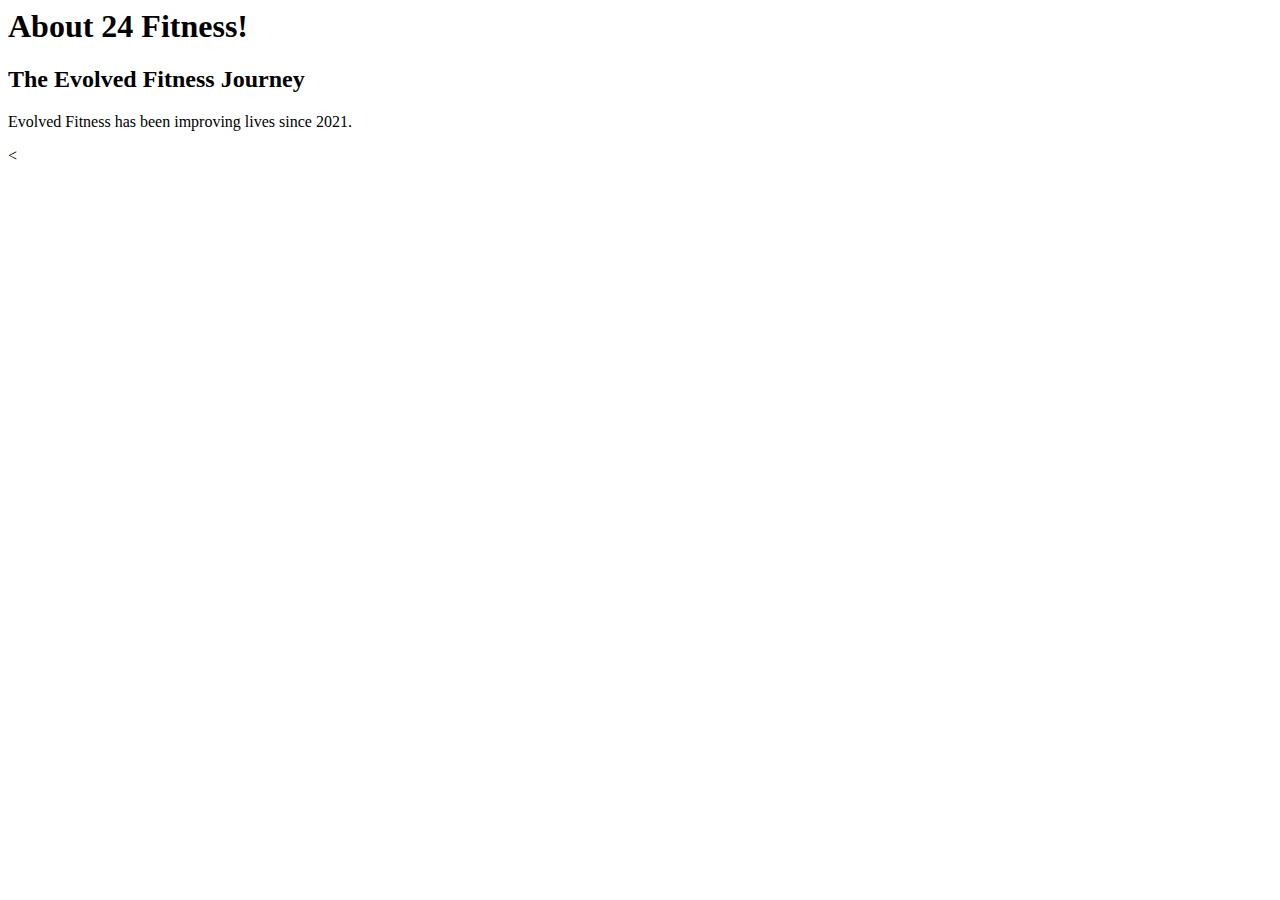
<file: TestHTML/index.html>
<html>
    <head>
        <title>About 24 Fitness</title>
    </head>
    
<body>
    <h1>About 24 Fitness!</h1>
    <h2>The Evolved Fitness Journey</h2>
    <p>Evolved Fitness has been improving lives since 2021.</p>
    <

</body>

</html>
</file>
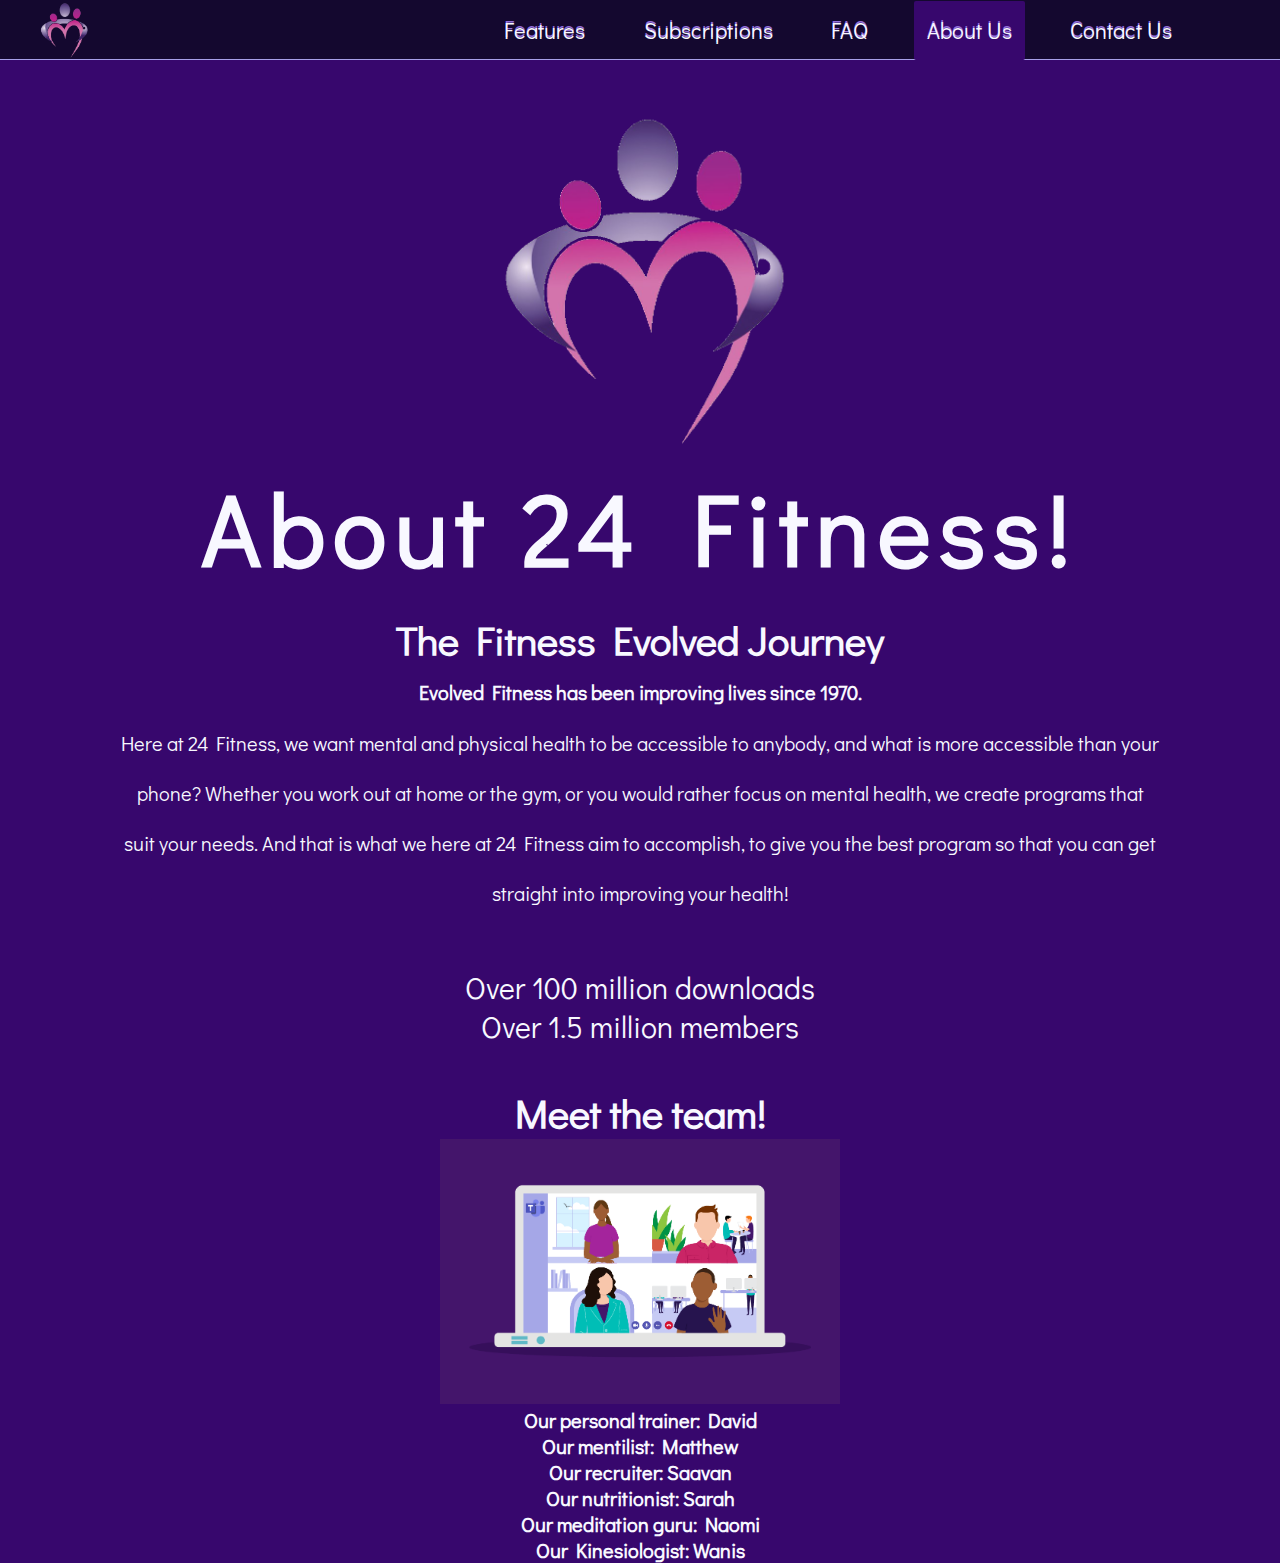
<file: about_us.html>
<!DOCTYPE html>
<html>
    <head>
        <meta charset="utf-8">
        <title>About 24 Fitness</title>
        <link rel = "stylesheet" href = "about_us.css">
    </head>
    
<body>
    <div class="wrapper">
		<nav class="navbar">
			<a href="./homepage.html"><img class="logo" src="./logo.PNG"></a>		
			<ul>
				<li> </li>
				<li><a href="./features.html"> Features</a></li>
				<li><a href="./subscriptions.html"> Subscriptions</a></li>
				<li><a href="./FAQPage.html"> FAQ</a></li>
				<li><a class ='active'href="./about_us.html"> About Us</a></li>
				<li><a href="./contact-us.html"> Contact Us</a></li>
			</ul>	
		</nav>
    </div>
    <div class = "container">
        <div class = "image">
            <img class = "resize" src = "fitness_evolved_logo.png" alt = "Logo"/>
        </div>
        <h1>About 24 Fitness!</h1>
        <h2>The Fitness Evolved Journey</h2>
        <br>
        <h4>Evolved Fitness has been improving lives since 1970.</h4>
        <br>
        <p>Here at 24 Fitness, we want mental and physical health to be accessible to anybody, and what is more accessible than your phone?  Whether you work out at home or the gym, or you would rather focus on mental health, we create programs that suit your needs. And that is what we here at 24 Fitness aim to accomplish, to give you the best program so that you can get straight into improving your health! </p>  
        <h3>Over 100 million downloads</h3>
        <h3>Over 1.5 million members</h3>
    </div>
    <div class = "container2">
        <h2>Meet the team!</h2>
        <div class = "image">
            <img class = "resize" src = "team.png" alt = "team"/>
        </div>
        <h5>Our personal trainer: David</h5>
        <h5>Our mentilist: Matthew</h5>
        <h5>Our recruiter: Saavan</h5>
        <h5>Our nutritionist: Sarah</h5>
        <h5>Our meditation guru: Naomi</h5>
        <h5>Our Kinesiologist: Wanis</h5>
    </div>
    
</body>
</html>
</file>
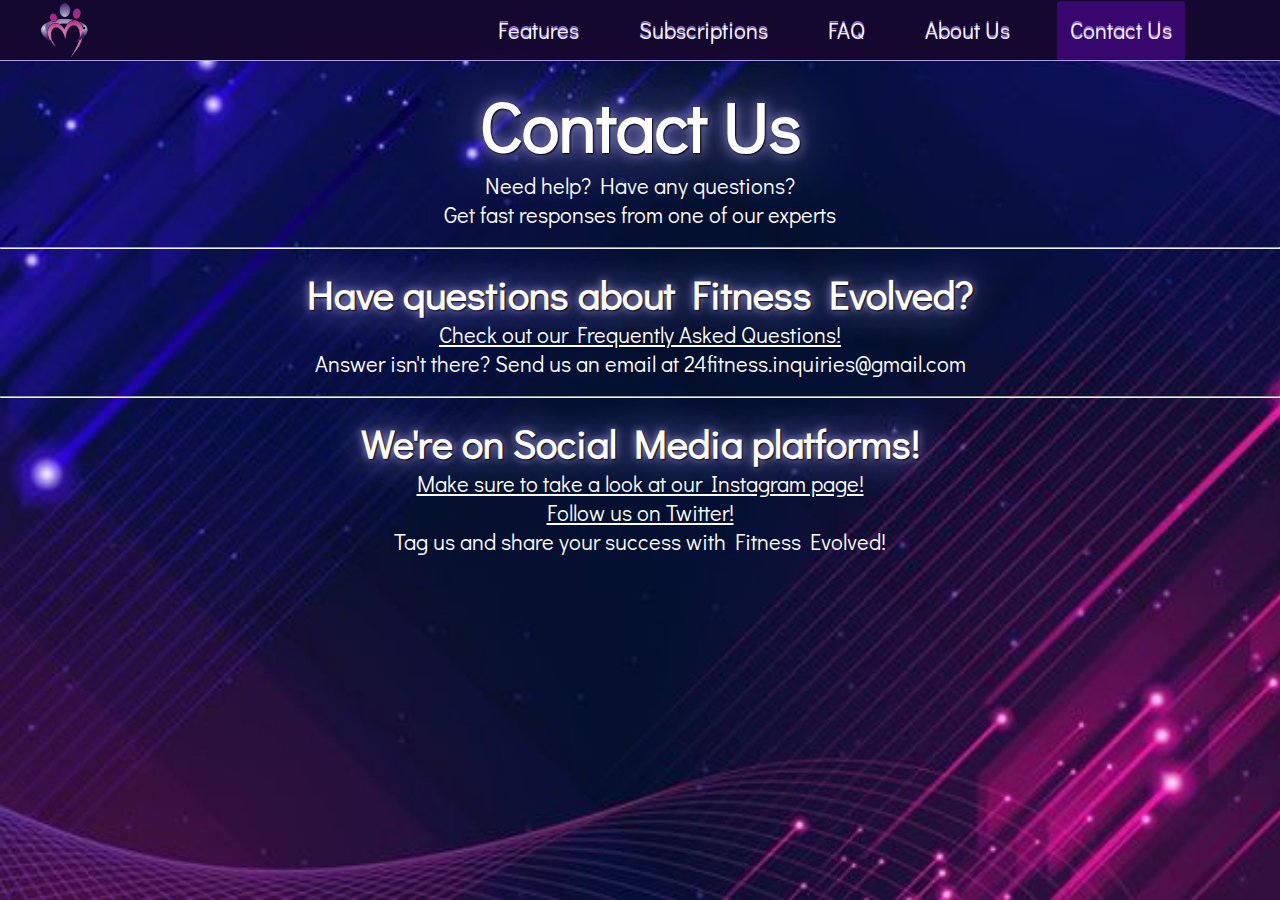
<file: contact-us.html>
<!DOCTYPE html>
<title> Contact Us - Fitness Evolved </title>
<head>
	<meta charset="utf-8">
	<meta name = "viewport" content="width=device-width, intial-scale=1">

	<link rel="stylesheet" href="Styles/homepage.css">
</head>
<style>
body {
background-image: url("./contact.jpg");
background-repeat: no-repeat;
background-attachment: fixed;
background-size: cover;
}
h1   {
color: #ffffff;
font-size: 70px;
font-family: 'Didact Gothic', sans-serif;
font-weight: bold;
text-shadow: 0 0 50px #998EF9;
text-shadow: 1px 1px 2px black, 0 0 1em #A79FE8, 0 0 0.2em #A79FE8;
text-align: center;
}
h2   {
color: #ffffff;
font-size: 40px;
font-family: 'Didact Gothic', sans-serif;
text-align: center;
text-shadow: 0 0 50px #998EF9;
text-shadow: 1px 1px 2px black, 0 0 1em #A79FE8, 0 0 0.2em #A79FE8;
}
p    {
color: #ffffff;
font-size: 22px;
font-family: 'Didact Gothic', sans-serif;
text-align: center;
}
a    {
color: #ffffff;
font-size: 22px;
font-family: 'Didact Gothic', sans-serif;
text-align: center;
}
</style>
<body>
		<nav class="navbar">
		  <a href="./homepage.html"><img class="logo" src="./logo.PNG"></a>
			<ul>
				<li> </li>
        <li><a href="./features.html"> Features</a></li>
				<li><a href="./subscriptions.html"> Subscriptions</a></li>
				<li><a href="./FAQPage.html"> FAQ</a></li>
				<li><a href="./about_us.html"> About Us</a></li>
				<li><a class ='active'href="./contact-us.html"> Contact Us</a></li>
			</ul>
		</nav>
    <br>
        <h1>Contact Us</h1>
        <p>Need help? Have any questions?</p>
        <p>Get fast responses from one of our experts</p>
    <br>
    <hr>
    <br>
        <h2>  Have questions about Fitness Evolved?</h2>
        <p><a href="./FAQ.html">  Check out our Frequently Asked Questions!</a></p>
        <p>  Answer isn't there? Send us an email at 24fitness.inquiries@gmail.com</p>
    <br>
    <hr>
    <br>
        <h2>  We're on Social Media platforms!</h2>
        <ul>
            <p><a href = https://www.instagram.com/fitnessevolved_/>  Make sure to take a look at our Instagram page!</a></p>
            <p><a href = https://twitter.com/fitnessevolved_>  Follow us on Twitter!</a></p>
            <p>  Tag us and share your success with Fitness Evolved!</p>
        </ul>

</body>
</html>
</file>
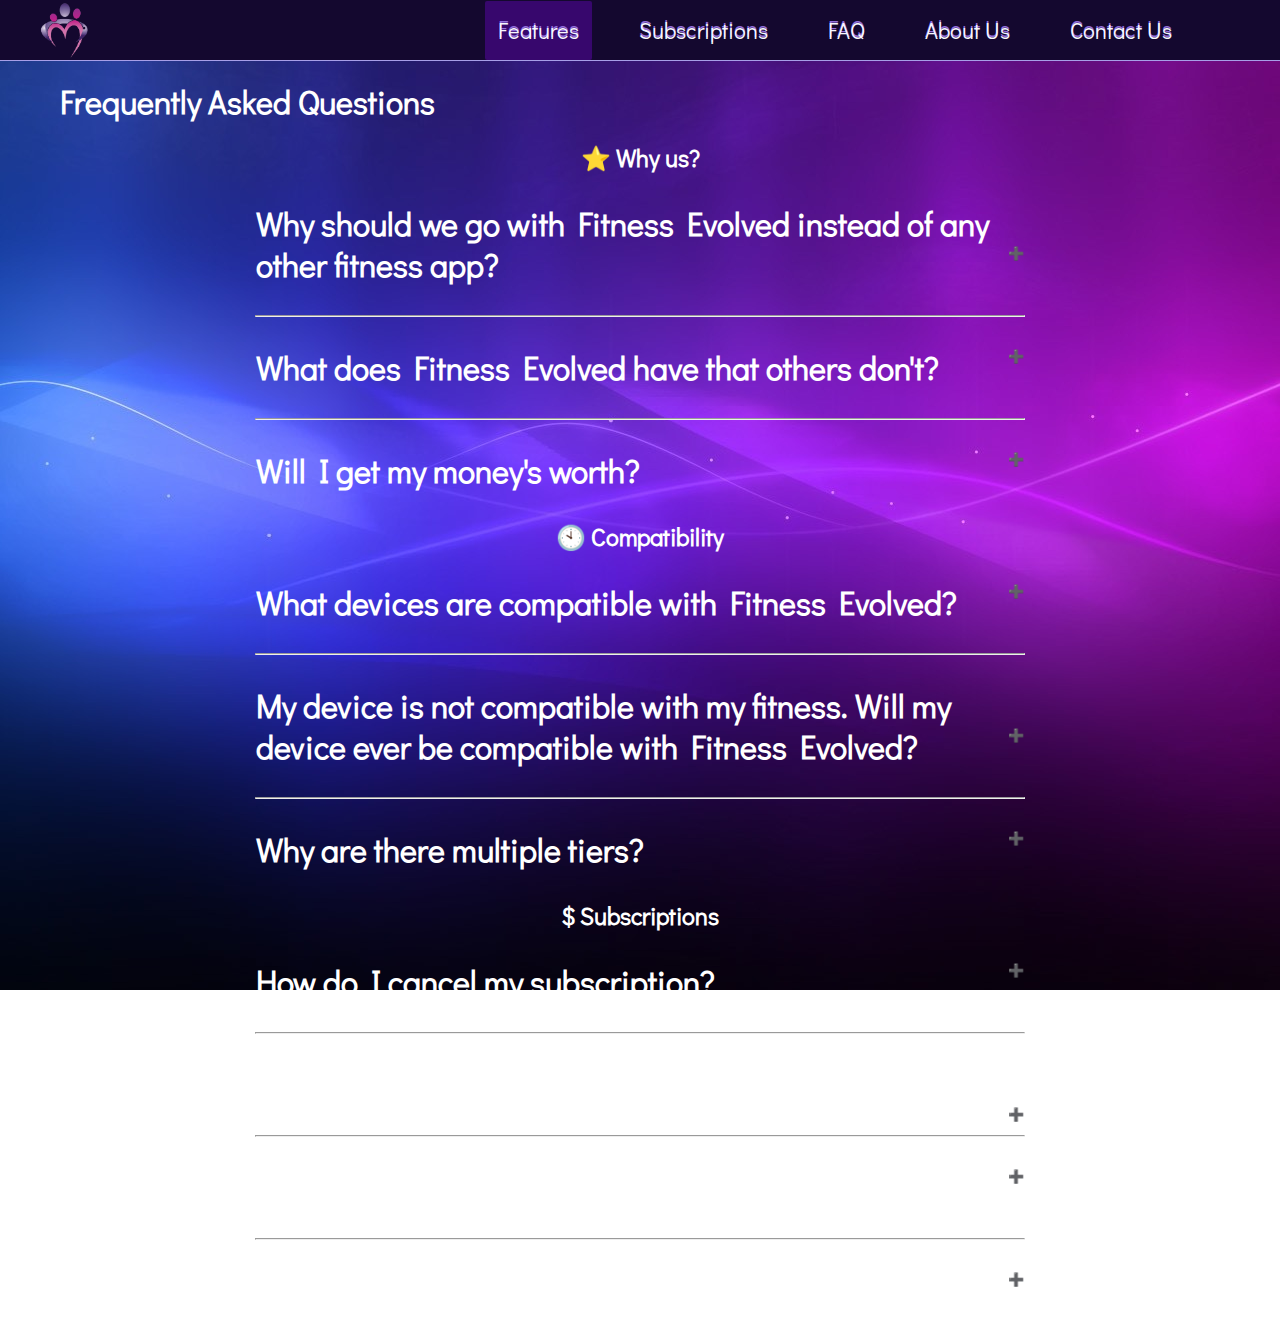
<file: FAQPage.html>
<!DOCTYPE html>
<html lang="en">
<head>
    <meta charset="UTF-8">
    <meta http-equiv="X-UA-Compatible" content="IE=edge">
    <meta name="viewport" content="width=device-width, initial-scale=1.0">
    <title>FAQ PAGE</title>
    <link href="https://fonts.googleapis.com/css2?family=Work+Sans&display=swap" rel="stylesheet">
    <link rel="stylesheet" href="FAQstyle.css">


</head>
<body>
    <nav class="navbar">
        <a href="./homepage.html"><img class="logo" src="./logo.PNG"></a>	
        <ul>
            <li> </li>
            <li><a class ='enabled'href="./features.html"> Features</a></li>
            <li><a href="./subscriptions.html"> Subscriptions</a></li>
            <li><a href="./FAQPage.html"> FAQ</a></li>
            <li><a href="./about_us.html"> About Us</a></li>
            <li><a href="./contact-us.html"> Contact Us</a></li>
        </ul>	
    </nav>
    <main>
        <h1 class="faq-heading">Frequently Asked Questions</h1>

        <h2>&#11088 Why us?</h2>
        <section class="faq-container">
            <div class="faq-one">
                <!-- faq question -->
                <h1 class="faq-page">Why should we go with Fitness Evolved instead of any other fitness app?</h1>
                <!-- faq answer -->
                <div class="faq-body">
                    <p>Unlike any other fitness app, not only do we focus on physical health, but equally, we put our focus into mental health as well. With the blend of those two, Fitness Evolved is guaranteed to offer you life changing experience.</p>
                </div>
            </div>
            <hr class="hr-line">
            <div class="faq-two">
                <!-- faq question -->
                <h1 class="faq-page">What does Fitness Evolved have that others don't?</h1>
                <!-- faq answer -->
                <div class="faq-body">
                    <p>To offer the best experience, we have spent years researching and working with professionals who know what it truly means to be fit and healthy. Check out the team in our <a href="./about_us.html"> About Us</a> page. In other words, we've created the next step in fitness evolution.</p>
                </div>
            </div>
            <hr class="hr-line">
            <div class="faq-three">
                <!-- faq question -->
        <h1 class="faq-page">Will I get my money's worth?</h1>
                <!-- faq answer -->
                <div class="faq-body">
                    <p>With full confidence, from all of us at 24 Fitness, we can 99.9% confirm that you will be receiving your money's worth! If you still feel hesitant, we offer a 7-day free trial.</p>
                </div>
            </div>
        </section>

        <h2>&#128345 Compatibility</h2>
        <section class="faq-container">
            <div class="faq-one">
                <!-- faq question -->
                <h1 class="faq-page">What devices are compatible with Fitness Evolved?</h1>
                <!-- faq answer -->
                <div class="faq-body">
                    <p>Fitness Evolved is currentlty compatible with Apple Watch, Galaxy Watch, as well as Fitbit watches.</p>
                </div>
            </div>
            <hr class="hr-line">
            <div class="faq-two">
                <!-- faq question -->
                <h1 class="faq-page">My device is not compatible with my fitness. Will my device ever be compatible with Fitness Evolved?</h1>
                <!-- faq answer -->
                <div class="faq-body">
                    <p>Although we are unsure whether your device will be compatible, we here at 24 Fitness are commited to offer Fitness Evolved to the most people possible. Follow us on social media to keep up with the latest compatibilty updates. Our contact information can be found in the <a href="./contact-us.html"> Contact Us</a> page.</p>
                </div>
            </div>
            <hr class="hr-line">
            <div class="faq-three">
                <!-- faq question -->
        <h1 class="faq-page">Why are there multiple tiers?</h1>
                <!-- faq answer -->
                <div class="faq-body">
                    <p>Fitness Evolved is here to change the world and cater towards everyone! We want everyone to have a reason to download our app and feel included in the journey of fitness. Whether you are a casual person, or an athlete in the making, our different tiers are available for all.</p>
                </div>
            </div>
        </section>

        <h2>$ Subscriptions</h2>
        <section class="faq-container">
            <div class="faq-one">
                <!-- faq question -->
                <h1 class="faq-page">How do I cancel my subscription?</h1>
                <!-- faq answer -->
                <div class="faq-body">
                    <p>To cancel your subscription. Simply open the Fitness Evolved app, and head to <em>"My Account"</em>, <em>"Subscriptions"</em>, <em>"Manange My Subscriptions"</em>, <em>"Cancel Subscription"</em>. As you cancel your subscription, we would appreciate it if you let us know how we can improve.</p>
                </div>
            </div>
            <hr class="hr-line">
            <div class="faq-two">
                <!-- faq question -->
                <h1 class="faq-page">How do I find out which subscription tier is best for me?</h1>
                <!-- faq answer -->
                <div class="faq-body">
                    <p>To find out which tier is best for you, consult our <a href="./subscriptions.html"> Subscriptions</a> page. In there, you can what our Regular and Premium subscription have to offer. You can also try our free trial to truly experience what Fitness Evolved has to offer!</p>
                </div>
            </div>
            <hr class="hr-line">
            <div class="faq-three">
                <!-- faq question -->
        <h1 class="faq-page">Why are there two different subscription options?</h1>
                <!-- faq answer -->
                <div class="faq-body">
                    <p>Fitness Evolved is here to change the world and cater towards everyone! We want everyone to have a reason to download our app and feel included in the journey of fitness. Whether you are a casual person, or a professional athlete in the making, you will truly experience what it means to be healthy.</p>
                </div>
            </div>
            <hr class="hr-line">
            <div class="faq-four">
                <!-- faq question -->
                <h1 class="faq-page">Do you offer any discounts?</h1>
                <!-- faq answer -->
                <div class="faq-body">
                    <p>We offer a student discount as well as a senior discount! If you are still unsure feel free to try our one-week free trial!</p>
                </div>
            </div>
        </section>

    </main>
    <script type='text/javascript'>
        var faq = document.getElementsByClassName("faq-page");
var i;
for (i = 0; i < faq.length; i++) {
    faq[i].addEventListener("click", function () {
        /* Toggle between adding and removing the "active" class,
        to highlight the button that controls the panel */
        this.classList.toggle("active");
        /* Toggle between hiding and showing the active panel */
        var body = this.nextElementSibling;
        if (body.style.display === "block") {
            body.style.display = "none";
        } else {
            body.style.display = "block";
        }
    });
}
    </script>
</body>
</html>
</file>
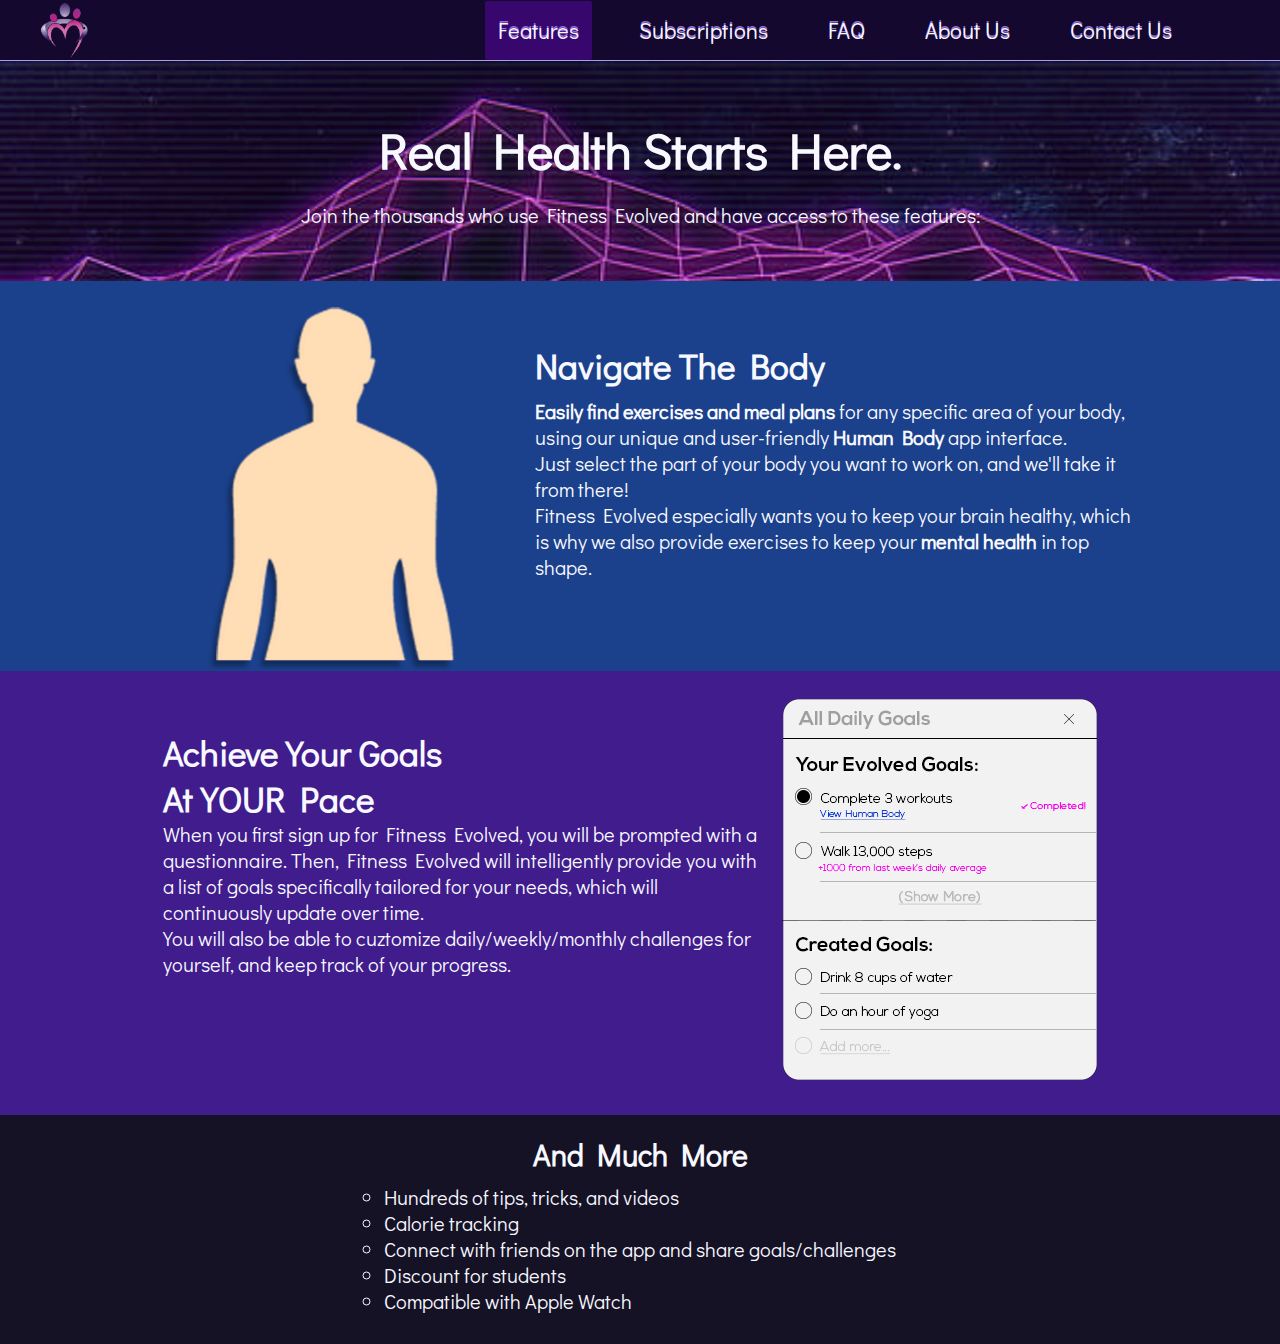
<file: features.html>
<!DOCTYPE html>
<html lang="en">
<head>
    <meta charset="utf-8">
	<meta name = "viewport" content="width=device-width, intial-scale=1">

	<title>Features - Fitness Evolved</title>
	<link rel="stylesheet" href="Styles/features.css">
</head>
<body>
    <div class="wrapper">
		<nav class="navbar">
			<a href="./homepage.html"><img class="logo" src="./logo.PNG"></a>	
			<ul>
				<li> </li>
				<li><a class ='active'href="./features.html"> Features</a></li>
				<li><a href="./subscriptions.html"> Subscriptions</a></li>
				<li><a href="./FAQPage.html"> FAQ</a></li>
				<li><a href="./about_us.html"> About Us</a></li>
				<li><a href="./contact-us.html"> Contact Us</a></li>
			</ul>	
		</nav>


    <br>
    <br>
    <div class="intro">
        <section>
            <article>
                <h1>Real Health Starts Here.</h1>
                <p>Join the thousands who use Fitness Evolved and have access to these features:</p>
            </article>
        </section>
    </div>
    <br>
    <div class="feat1">
        <section>
            <article>
                <img class="humanbod" src="./humanbod.png" alt="Human Body">
                    <div class=text1>
                        <p><h2>Navigate The Body</h2>
                        <span><strong>Easily find exercises and meal plans</strong> for any specific area of your body, using our unique and user-friendly <strong>Human Body</strong> app interface.<br>Just select the part of your body you want to work on, and we'll take it from there!<br>Fitness Evolved especially wants you to keep your brain healthy, which is why we also provide exercises to keep your <strong>mental health</strong> in top shape.</span></p>
                    </div>
            </article>
        </section>    
    </div>
    <div class="container">
        <div class="text-col">
            <p><h2>Achieve Your Goals <br> At <strong>YOUR</strong> Pace</h2>
            <span>When you first sign up for Fitness Evolved, you will be prompted with a questionnaire. Then, Fitness Evolved will intelligently provide you with a list of goals specifically tailored for your needs, which will continuously update over time.<br>
                You will also be able to cuztomize daily/weekly/monthly challenges for yourself, and keep track of your progress.</span></p>
        </div>
        <div class="img-col">
            <img src="./fitness demo goals.png" alt="Fitness Evolved Goals Demo">
        </div>
    </div>
    <div class="feat3">
        <section>
            <article>
                <h2>And Much More</h2>
                <ul>
                    <li>Hundreds of tips, tricks, and videos</li>
                    <li>Calorie tracking</li>
                    <li>Connect with friends on the app and share goals/challenges</li>
                    <li>Discount for students</li>
                    <li>Compatible with Apple Watch</li>
                </ul>
            </article>
        </section>
    </div>

</body>
</html>
</file>
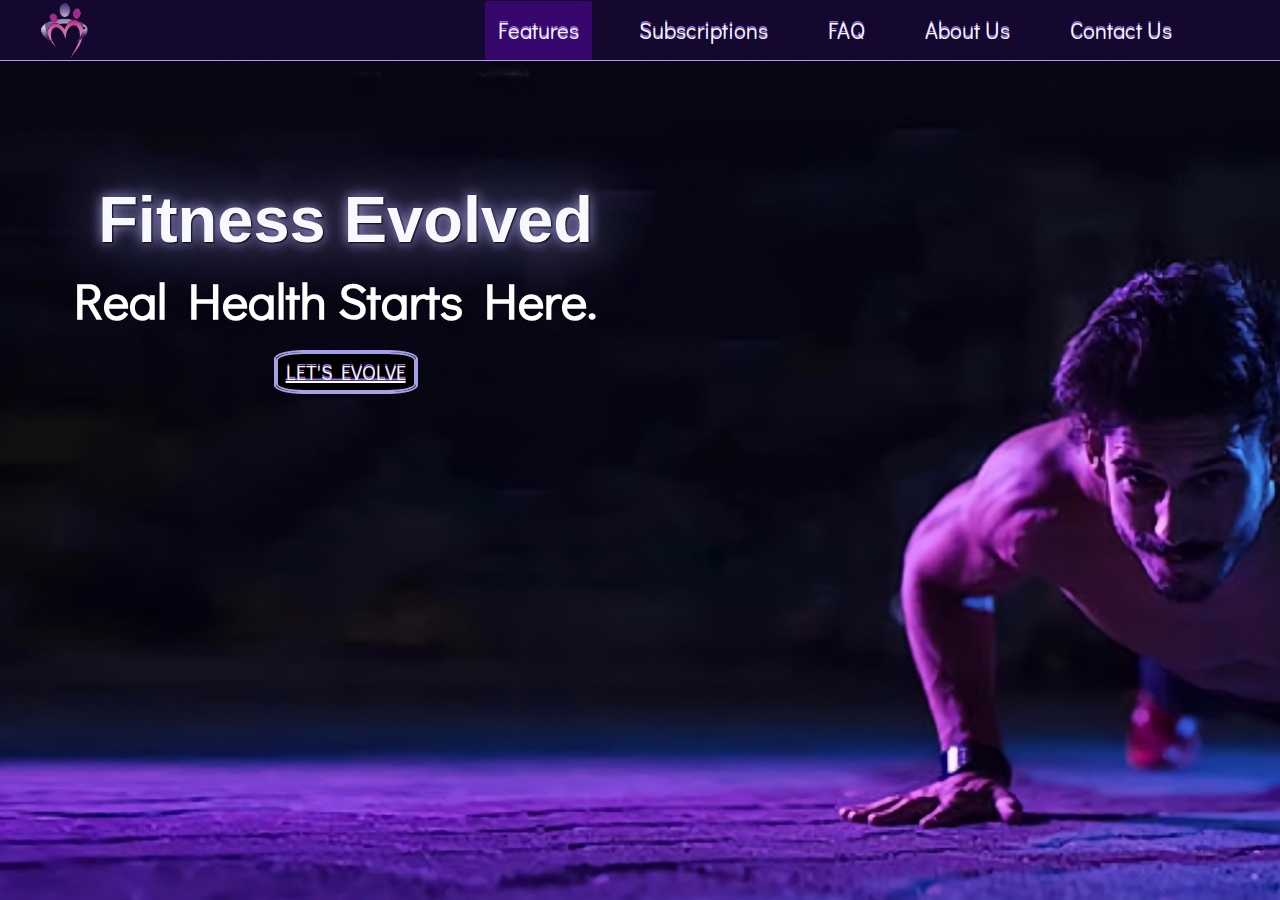
<file: homepage.html>
<!DOCTYPE html>
<html lang="en">
<head>
	<meta charset="utf-8">
	<meta name = "viewport" content="width=device-width, intial-scale=1">

	<title>Fitness Evolved</title>
	<link rel="stylesheet" href="Styles/homepage.css">
</head>
<body>
	<div class="wrapper">
		<nav class="navbar">
			<img class="logo" src="./logo.PNG">		
			<ul>
				<li> </li>
				<li><a class ='active'href="./features.html"> Features</a></li>
				<li><a href="./subscriptions.html"> Subscriptions</a></li>
				<li><a href="./FAQPage.html"> FAQ</a></li>
				<li><a href="./about_us.html"> About Us</a></li>
				<li><a href="./contact-us.html"> Contact Us</a></li>
			</ul>	
		</nav>
		<div class="center">
			<h1> Fitness Evolved</h1>
			<h3>Real Health Starts Here.</h3>
			<h4>FE</h4>
			<a class="mainPageButton" href="./subscriptions.html"><button class="mainPageButton">LET'S EVOLVE</button><a/>
		</div>
</body>
</html>
</file>
<file: about_us.css>
@import url('https://fonts.googleapis.com/css2?family=Didact+Gothic&display=swap');

*{
    margin: 0;
    padding: 0;
    box-sizing: border-box;
}

.navbar{
	height: 60px;
	width:  100%;
	background:  rgba(0, 0, 0,0.4);
	background-color: #14082F;
	border: .2px solid #A79FE8;
	border-left: none;
	border-right: none;
	border-top: none;
}


.navbar ul{
	float:  right;
	margin-right: 80px;
}

.navbar ul li{
	list-style: none;
	margin: 0 15px;
	display: inline-block;
	line-height: 61px;
}

.navbar ul li a{
	text-decoration: none;
	color:  ghostwhite;
	font-size: 22px;
	padding: 15px 13px;
	font-family: 'Didact Gothic', sans-serif;
	transition: .4s;
	text-shadow: mediumpurple 0 -2px;
}

.navbar ul li a.active,
.navbar ul li a:hover{
	background: #37076D;
	border-radius: 2px;
}

nav img{
	float: left;
	height: 60px;
	margin-left: 30px;
	margin-top: 0px;
}

html {
    font-size: 10px;
}

body{
    background-color: #37076D;
}


.container{
    max-width: 1100px;
    margin: 0 auto;
    padding:0 3rem;
    font-family: 'Didact Gothic', sans-serif;
    margin-top: 4rem;
    text-align: center;
}

h1{
    color:  ghostwhite;
    font-size: 10rem;
    font-weight: 10000;
    letter-spacing: 8px;
    margin-bottom: 2rem;
}

h2 {
    color:  ghostwhite;
    font-size: 4rem;
    font-weight: 700;
}

h4{
    color:  ghostwhite;
    font-size: 2rem;
    font-weight: 600;
}

h3{
    color:  ghostwhite;
    font-size: 3rem;
    font-weight: 500;
}

h5{
    color:  ghostwhite;
    font-size: 2rem;
    font-weight: 600;
}

.container2{
    max-width: 1100px;
    margin: 0 auto;
    padding:0 3rem;
    font-family: 'Didact Gothic', sans-serif;
    margin-top: 4rem;
    text-align: center;
}

p{
    font-size: 2rem;
    color:  ghostwhite;
    line-height: 5rem;
    margin-bottom: 5rem;
}

.resize{
    width: 400px;
    height: auto;
}
</file>
<file: Styles/homepage.css>
@import url('https: //fonts.googleapis.com/css?familly=Roboto:700&display=swap');
@import url('https://fonts.googleapis.com/css2?family=Didact+Gothic&display=swap');

*{
	padding:  0;
	margin:  0;
}

.wrapper{
	background-image: url("../fit.PNG");
	background-repeat: no-repeat;
	background-size: cover;
	background-position: center;
	height: 100vh;
}

.navbar{
	height: 60px;
	width:  100%;
	background:  rgba(0, 0, 0,0.4);
	background-color: #14082F;
	border: .2px solid #A79FE8;
	border-left: none;
	border-right: none;
	border-top: none;
}


.navbar ul{
	float:  right;
	margin-right: 80px;
}

.navbar ul li{
	list-style: none;
	margin: 0 15px;
	display: inline-block;
	line-height: 61px;
}

.navbar ul li a{
	text-decoration: none;
	color:  ghostwhite;
	font-size: 22px;
	padding: 15px 13px;
	font-family: 'Didact Gothic', sans-serif;
	transition: .4s;
	text-shadow: mediumpurple 0 -2px;
}

.navbar ul li a.active,
.navbar ul li a:hover{
	background: #37076D;
	border-radius: 2px;
}

nav img{
	float: left;
	height: 60px;
	margin-left: 30px;
}

.wrapper .center{
	position:  absolute;
	top: 32%;
	left: 27%;
	transform: translate(-50%, -50%);
	font-family: sans-serif;
	user-select: none;
}

.center h1{
	color:  ghostwhite;
	font-size: 65px;
	font-weight: bold;
	width: 900px;
	text-align: center;
	text-shadow: 0 0 50px #998EF9;
	text-shadow: 1px 1px 2px black, 0 0 1em #A79FE8, 0 0 0.2em #A79FE8;


}

.center h3{
	color:  white;
	font-size: 50px;
	font-weight: bold;
	width: 880px;
	margin-top: 10px;
	text-align: center;
	font-family: 'Didact Gothic', sans-serif;
}



.mainPageButton{
	display: block;
	margin: 0 auto;
	height: 40px;
	background-color: black;
	width: 140px;
	border-radius: 20%;
	border: 2px solid #A79FE8;
	font-size: 20px;
	color: ghostwhite;
	font-weight: 500;
	font-family: 'Didact Gothic', sans-serif;
	text-shadow: mediumpurple 0 -2.5px;
	transition: 0.4s;
}


.mainPageButton:hover{
	background-color: #A79FE8;
}
</file>
<file: FAQstyle.css>
@import url('https://fonts.googleapis.com/css2?family=Didact+Gothic&display=swap%27');

*{
  padding:  0;
  margin:  0;
}

.wrapper{
  background-image: url("../bgimg2.jpg");
  background-repeat: no-repeat;
  background-size: cover;
  background-position: center;
  height: 100vh;
}

.navbar{
  height: 60px;
  width:  100%;
  background:  rgba(0, 0, 0,0.4);
  background-color: #14082F;
  border: .2px solid #A79FE8;
  border-left: none;
  border-right: none;
  border-top: none;
}


.navbar ul{
  float:  right;
  margin-right: 80px;
}

.navbar ul li{
  list-style: none;
  margin: 0 15px;
  display: inline-block;
  line-height: 61px;
}

.navbar ul li a{
  text-decoration: none;
  color:  ghostwhite;
  font-size: 22px;
  padding: 15px 13px;
  font-family: 'Didact Gothic', sans-serif;
  transition: .4s;
  text-shadow: mediumpurple 0 -2px;
}

.navbar ul li a.enabled,
.navbar ul li a:hover{
  background: #37076D;
  border-radius: 2px;
}

nav img{
  float: left;
  height: 60px;
  margin-left: 30px;
  margin-top: 0px;
}

.wrapper .center{
  position:  absolute;
  top: 32%;
  left: 27%;
  transform: translate(-50%, -50%);
  font-family: sans-serif;
  user-select: none;
}

body{
    background-image: url('purple_background.jpg');
    background-repeat: no-repeat;
    background-attachment: fixed;
    background-position: center; 
    font-family: 'Didact Gothic', sans-serif;
}

h1 {
    color: white;
    font-family: 'Didact Gothic', sans-serif;
}

.faq-heading{
    border-bottom: #777;
    padding: 20px 60px;
}
.faq-container{
display: flex;
justify-content: center;
flex-direction: column;
}
.hr-line{
  width: 60%;
  margin: auto;
}
/* Style the buttons that are used to open and close the faq-page body */
.faq-page {
    /* background-color: #eee; */
    color: rgb(255, 255, 255);
    cursor: pointer;
    padding: 30px 20px;
    width: 60%;
    border: none;
    outline: none;
    transition: 0.4s;
    margin: auto;
}
.faq-body{
    margin: auto;
    /* text-align: center; */
   width: 50%; 
   padding: auto;
   
}
/* Add a background color to the button if it is clicked on (add the .active class with JS), and when you move the mouse over it (hover) */
.active,
.faq-page:hover {
    background-color: #F9F9F9;
    color: black;
}
/* Style the faq-page panel. Note: hidden by default */
.faq-body {
    padding: 0 18px;
    background-color: midnightblue;
    display: none;
    overflow: hidden;
}
.faq-page:after {
    content: '\02795';
    /* Unicode character for "plus" sign (+) */
    font-size: 13px;
    color: white;
    float: right;
    margin-left: 5px;
}

.active:after {
  content: "\2796";
  /* Unicode character for "minus" sign (-) */
}

h2 {
text-align: center;
color: white;
font-family: 'Didact Gothic', sans-serif;

}

p {
  color: white;
}

a{
  color: white;
}
</file>
<file: Styles/features.css>
@import url('https: //fonts.googleapis.com/css?family=Roboto:700&display=swap');
@import url('https://fonts.googleapis.com/css2?family=Didact+Gothic&display=swap');

*{
	padding:  0;
	margin:  0;
}

.wrapper{
	background-image: url("../bgimg2.jpg");
	background-repeat: no-repeat;
	background-size: cover;
	background-position: center;
	height: 100vh;
}

.navbar{
	height: 60px;
	width:  100%;
	background:  rgba(0, 0, 0,0.4);
	background-color: #14082F;
	border: .2px solid #A79FE8;
	border-left: none;
	border-right: none;
	border-top: none;
}


.navbar ul{
	float:  right;
	margin-right: 80px;
}

.navbar ul li{
	list-style: none;
	margin: 0 15px;
	display: inline-block;
	line-height: 61px;
}

.navbar ul li a{
	text-decoration: none;
	color:  ghostwhite;
	font-size: 22px;
	padding: 15px 13px;
	font-family: 'Didact Gothic', sans-serif;
	transition: .4s;
	text-shadow: mediumpurple 0 -2px;
}

.navbar ul li a.active,
.navbar ul li a:hover{
	background: #37076D;
	border-radius: 2px;
}

nav img{
	float: left;
	height: 60px;
	margin-left: 30px;
	margin-top: 0px;
}

.wrapper .center{
	position:  absolute;
	top: 32%;
	left: 27%;
	transform: translate(-50%, -50%);
	font-family: sans-serif;
	user-select: none;
}

.intro h1{
    color:ghostwhite;
    font-size: 50px;
    font-weight:bold;
    font-family: 'Didact Gothic', sans-serif;
    padding-top: 20px;
	text-align:center;

}

.intro p{
    color:ghostwhite;
    font-size: 20px;
    font-family: 'Didact Gothic', sans-serif;
    padding-top: 20px;
    padding-bottom: 35px;
	text-align:center;
    
}


.feat1 article{
	display:flex;
	align-items:center;
	justify-content:center;
    background-color:#1B418C;


}

.feat1 .humanbod{
    width:390px;
    height:390px;
	max-width: 100%;
    

}



.feat1 h2{
    color:ghostwhite;
	display:block;
    font-family: 'Didact Gothic', sans-serif;
    font-weight:bold;
    font-size: 35px;
    padding-bottom: 10px;
    padding-top:50px;
	


}

.feat1 .text1{
    color:ghostwhite;
	display:block;
    font-size:20px;
    font-family: 'Didact Gothic', sans-serif;
    max-width:600px;
    padding-bottom:80px;

}

.container{
	display:flex;
	align-items:center;
	justify-content:center;
	background-color: #401C8C;
}
.img-col{
	max-width:100%;
	padding-top:20px;
	padding-bottom:20px;
}


.text-col h2{
	color:ghostwhite;
	display:block;
    font-family: 'Didact Gothic', sans-serif;
    font-weight:bold;
    font-size: 35px;
    

}

.text-col{
	color:ghostwhite;
	display:block;
    font-size:20px;
    font-family: 'Didact Gothic', sans-serif;
    max-width:600px;
    padding-bottom:80px;
	

}

.feat3 article{
	background-color: #151226;

}

.feat3 h2{
	color:ghostwhite;
    font-size: 30px;
    font-weight:bold;
    font-family: 'Didact Gothic', sans-serif;
    padding-top: 20px;
	text-align:center;

}

.feat3 ul{
	display:table;
	margin: 0 auto;
	color:ghostwhite;
	font-size:20px;
	font-family: 'Didact Gothic', sans-serif;
	padding-top:10px;
	padding-bottom:30px;
	list-style-type:circle;

}
</file>
